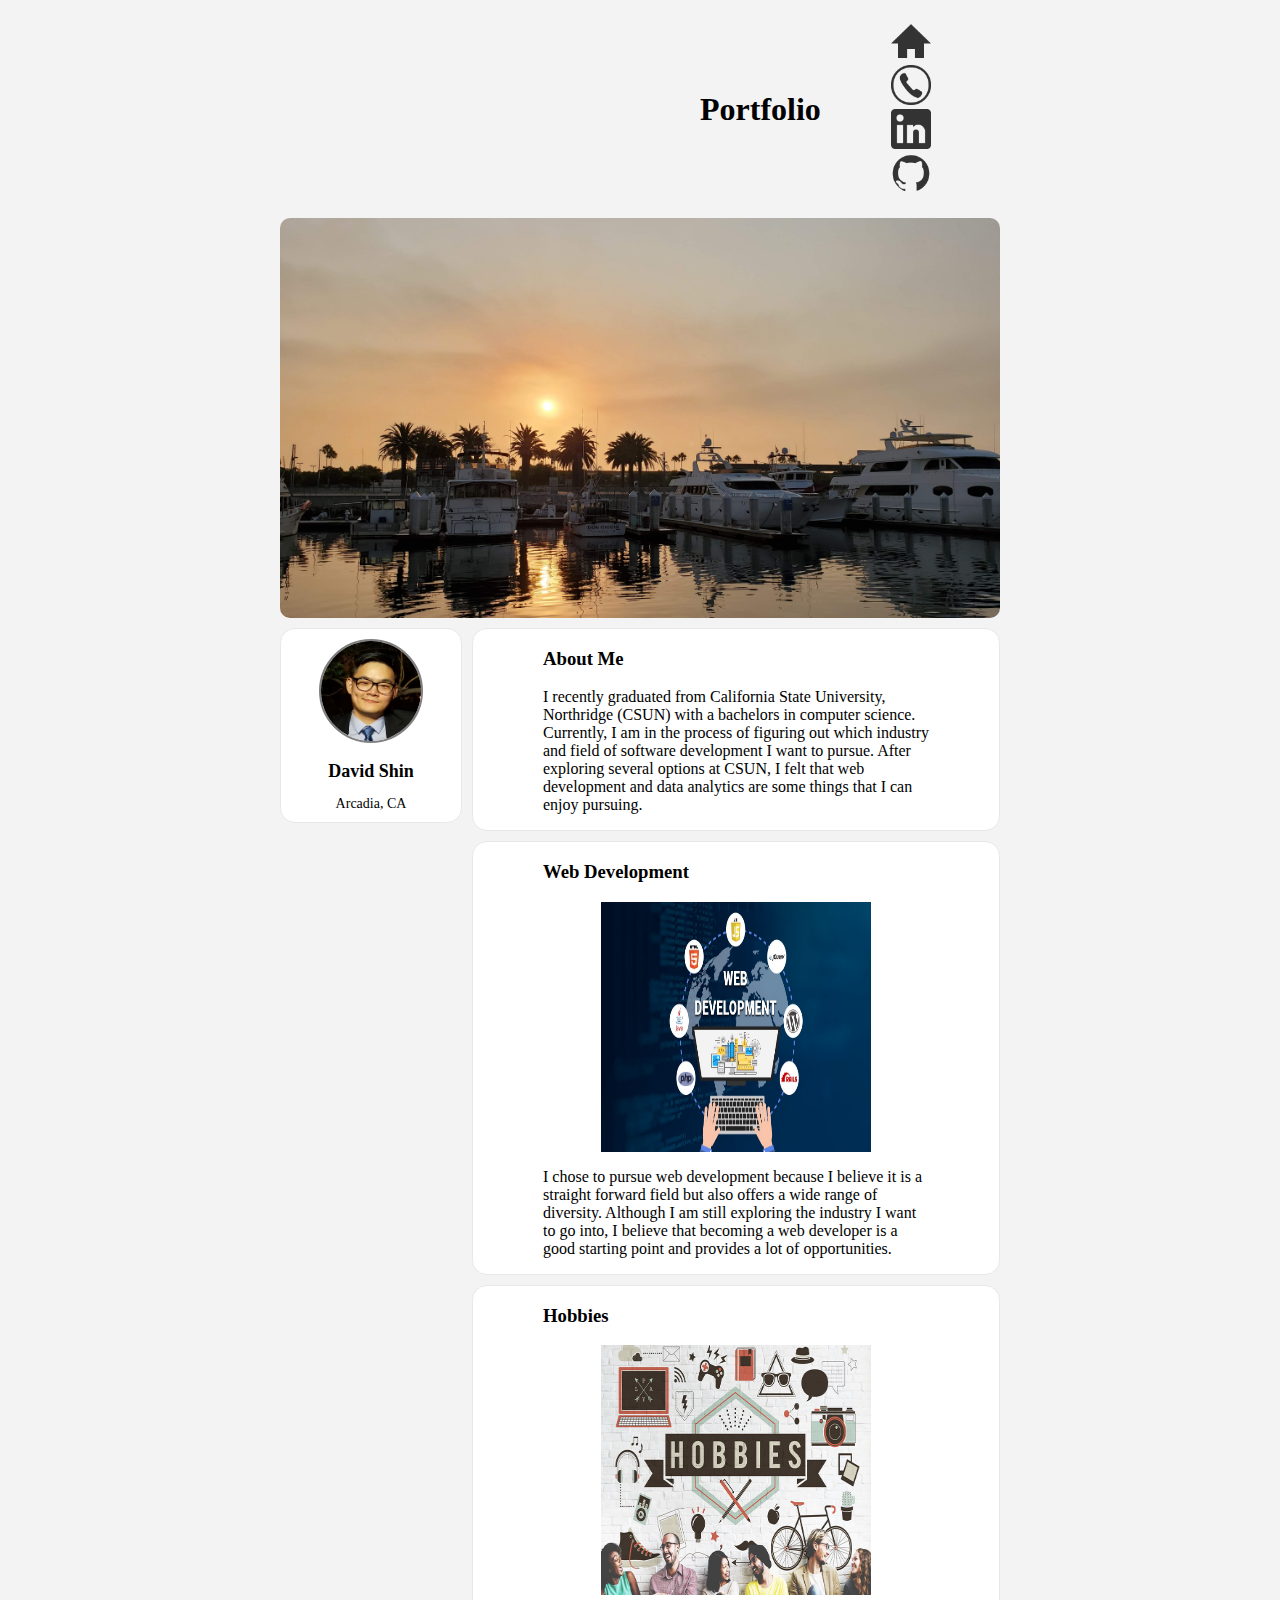
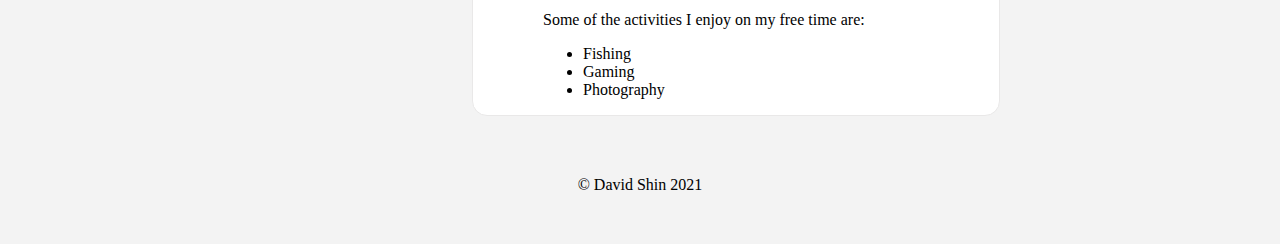
<file: index.html>
<!DOCTYPE html>
<html lang="en">

<head>
    <meta charset="UTF-8">
    <meta http-equiv="X-UA-Compatible" content="IE=edge">
    <meta name="viewport" content="width=device-width, initial-scale=1.0">
    <link rel="stylesheet" href="css/main.css">
    <title>My Portfolio</title>
</head>

<header>
    <h1><a href="https://dshinnn.github.io/HTMLCSS_Prework/index.html">Portfolio</a></h1>
    <nav>
        <ul>
            <li><a href="https://dshinnn.github.io/HTMLCSS_Prework/index.html"><img src="images/home.png" class=icon></a></li>
            <li><a href="https://dshinnn.github.io/HTMLCSS_Prework/contact.html"><img src="images/contact.png" class=icon></a></li>
            <li><a href="https://www.linkedin.com/in/david-shin-68a214175/" target="_blank"><img src="images/linkedin.png" class=icon></a></li>
            <li><a href="https://github.com/dshinnn?tab=repositories" target="_blank"><img src="images/github.png" class=icon></a></li>
            
        </ul>
    </nav>
</header>

<body>
    <div class="heroic_image"></div>

    <div id=side-bar>
        <div class="center">
            <img id=profile_pic src="images/davids.jpg" alt="profile picture">
        </div>

        <div id="info">
            <p id="name">David Shin</p>
            <p id="city">Arcadia, CA</p>
        </div>
    </div>

    <main id="articles"> 
        <article id=introduction class=article>
            <h3>About Me</h3>
            <p>I recently graduated from California State University, Northridge (CSUN) with a bachelors in computer science.  Currently,
                I am in the process of figuring out which industry and field of software development I want to pursue.  After exploring
                several options at CSUN, I felt that web development and data analytics are some things that I can enjoy pursuing.
            </p>
        </article>

        <article id=why class=article>
            <h3>Web Development</h3>
            <img src="images/web.jpeg">
            <p>
                I chose to pursue web development because I believe it is a straight forward field but also offers a wide range of 
                diversity.  Although I am still exploring the industry I want to go into, I believe that becoming a web developer
                is a good starting point and provides a lot of opportunities.
            </p>
        </article>

        <article id=hobbies class=article> 
            <h3>Hobbies</h3>
            <img src="images/Hobbies.jpg">
            <p>
                Some of the activities I enjoy on my free time are:
            <ul>
                <li>Fishing</li>
                <li>Gaming</li>
                <li>Photography</li>
            </ul>
        </article>
    </main>
    
    <footer>
        &copy David Shin 2021
    </footer>

</body>
</html>
</file>
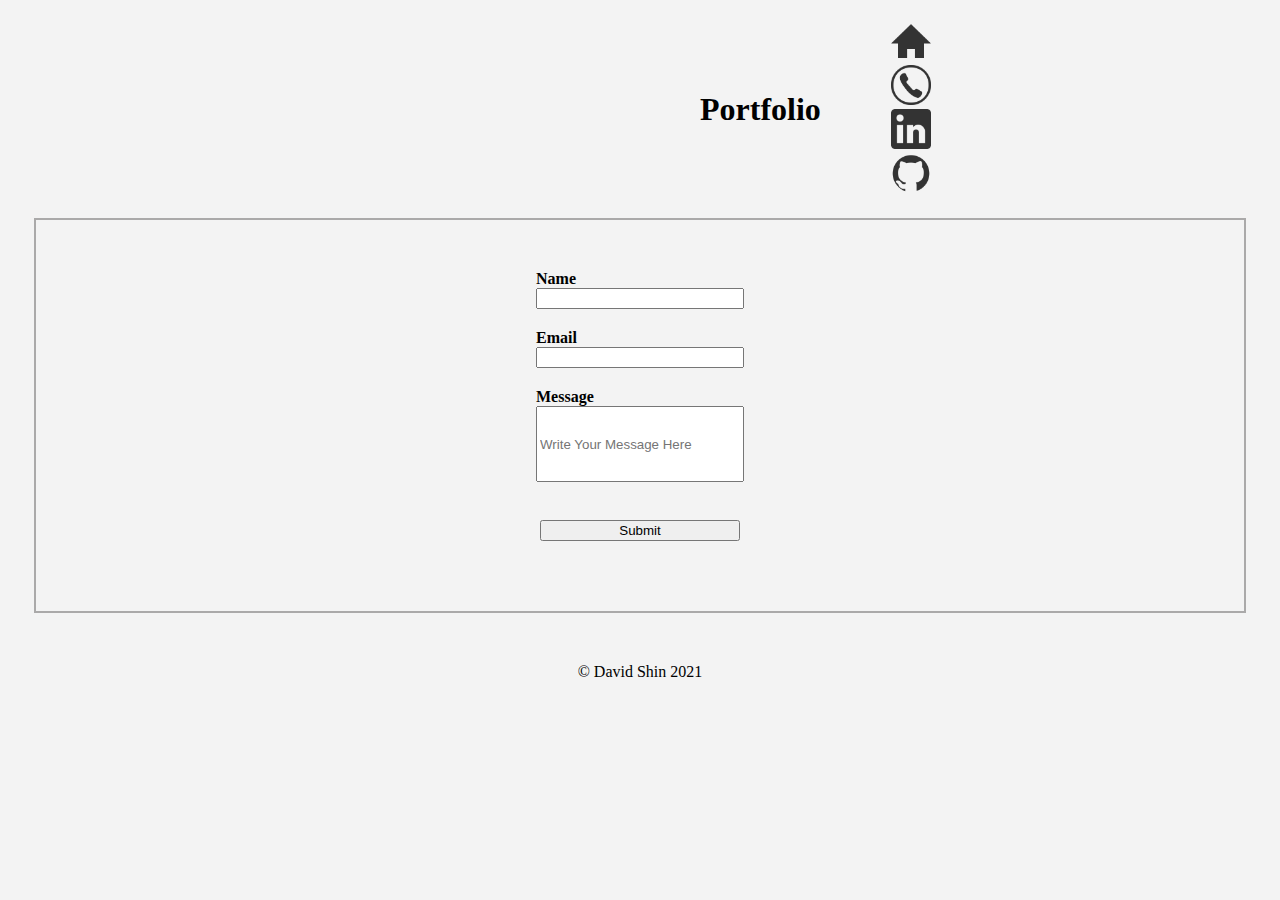
<file: contact.html>
<!DOCTYPE html>
<html lang="en">
<head>
    <meta charset="UTF-8">
    <meta http-equiv="X-UA-Compatible" content="IE=edge">
    <meta name="viewport" content="width=device-width, initial-scale=1.0">
    <title>Contact Me</title>
    <link rel="stylesheet" href="./css/main.css">
</head>

<header>
    <h1><a href=https://dshinnn.github.io/HTMLCSS_Prework//index.html>Portfolio</a></h1>
    <nav>
        <ul>
            <li><a href="https://dshinnn.github.io/HTMLCSS_Prework//index.html"><img src="images/home.png" class=icon></a></li>
            <li><a href="https://dshinnn.github.io/HTMLCSS_Prework/contact.html"><img src="images/contact.png" class=icon></a></li>
            <li><a href="https://www.linkedin.com/in/david-shin-68a214175/" target="_blank"><img src="images/linkedin.png" class=icon></a></li>
            <li><a href="https://github.com/dshinnn?tab=repositories" target="_blank"><img src="images/github.png" class=icon></a></li>
            
        </ul>
    </nav>
</header>

<body>
    <div id="contact_main">
        <div class="center">
            <form method="POST" id="contact_form">
                <label for="Name"><strong>Name</strong></label>
                <br>
                <input type="text" name="Name">
                <br>

                <label for="Email"><strong>Email</strong></label>
                <br>
                <input type="email" name="Email">
                <br>

                <label for="Message"><strong>Message</strong></label>
                <br>
                <input type="textarea" name="Message" id="Message" placeholder="Write Your Message Here">
                <br><br>

                <input type="submit" name="submit" id="submit_btn">

            </form>
        </div>
    </div>
    <div id="footer_div">
        <footer>
            &copy David Shin 2021
        </footer>
    </div>
</body>
</html>
</file>
<file: css/main.css>
body, html{
    height: 100%;
    /* margin: 0px; */
    background-color: rgb(243, 243, 243);
    color: rgb(0, 0, 0);
}

body, html {
    width: 75%;
    display: block;
    margin: 0 auto;
}

nav li {
    display: inline;
    list-style: none;
    padding-left: 25px;
    padding-right: 25px;
}

nav ul {
    list-style-type: none;
    position: relative;
}

nav a:hover {
    filter: invert(60%);
}

nav {
    padding: 5px;
}

header {
    display: flex;
    justify-content: flex-end;
}

header h1 {
    margin: auto;
    padding-left: 420px;
}

header a {
    color: rgb(0, 0, 0);
    text-decoration: none;
}

.icon {
    width: 40px;
    height: 40px;
    filter: invert(20%);
}

.heroic_image {
    background-image: url("../images/cover.jpg");
    background-position: bottom;
    background-repeat: no-repeat;
    background-size: cover;
    height: 400px;
    border-radius: 10px;
}

#profile_pic {
    height: 100px;
    width: 100px;
    border: 2px;
    border-color: grey;
    border-style: solid;
    border-radius: 100%;
    margin-top: 10px;
}

#info {
    text-align: center;
}

#name {
    font-weight: bold;
    font-size: 18px;
    margin-bottom: 2px;
}

#city {
    font-size: 14px;
    margin-bottom: 10px;
}

#side-bar {
    float: left;
    width: 180px;
    border: 1px solid rgb(233, 232, 232);
    border-radius: 10px;
    margin-top: 10px;
    margin-right: 10px;
    border-radius: 15px;
    background-color: white;
}

.center {
    display: flex;
    justify-content: center;
}

#introduction {
    margin-top: 10px;
}

.article {
    background-color: white;
    border: 1px solid rgb(233, 232, 232);
    border-radius: 15px;
    padding: 0 70px;
    margin-bottom: 10px;
}

.article img {
    width: 70%;
    height: 250px;
    display: block;
    margin: 0px auto;
}

#articles {
    overflow:auto;
}

#contact_main {
    width: 50%;
    margin: 0px auto;
}

#contact_form {
    border: 2px solid rgb(170, 169, 169);
    padding: 50px 500px;
}

#contact_h2 {
    text-align: center;
    margin-top: 100px;
}

input {
    margin-bottom: 20px;
    width: 200px;
}

#Message {
    height: 70px;
    overflow: auto;
}

#submit_btn {
    display: block;
    margin-left: auto;
    margin-right: auto;
}

footer {
    text-align: center;
    padding: 50px 0px;
    bottom: 0px;
}
</file>
